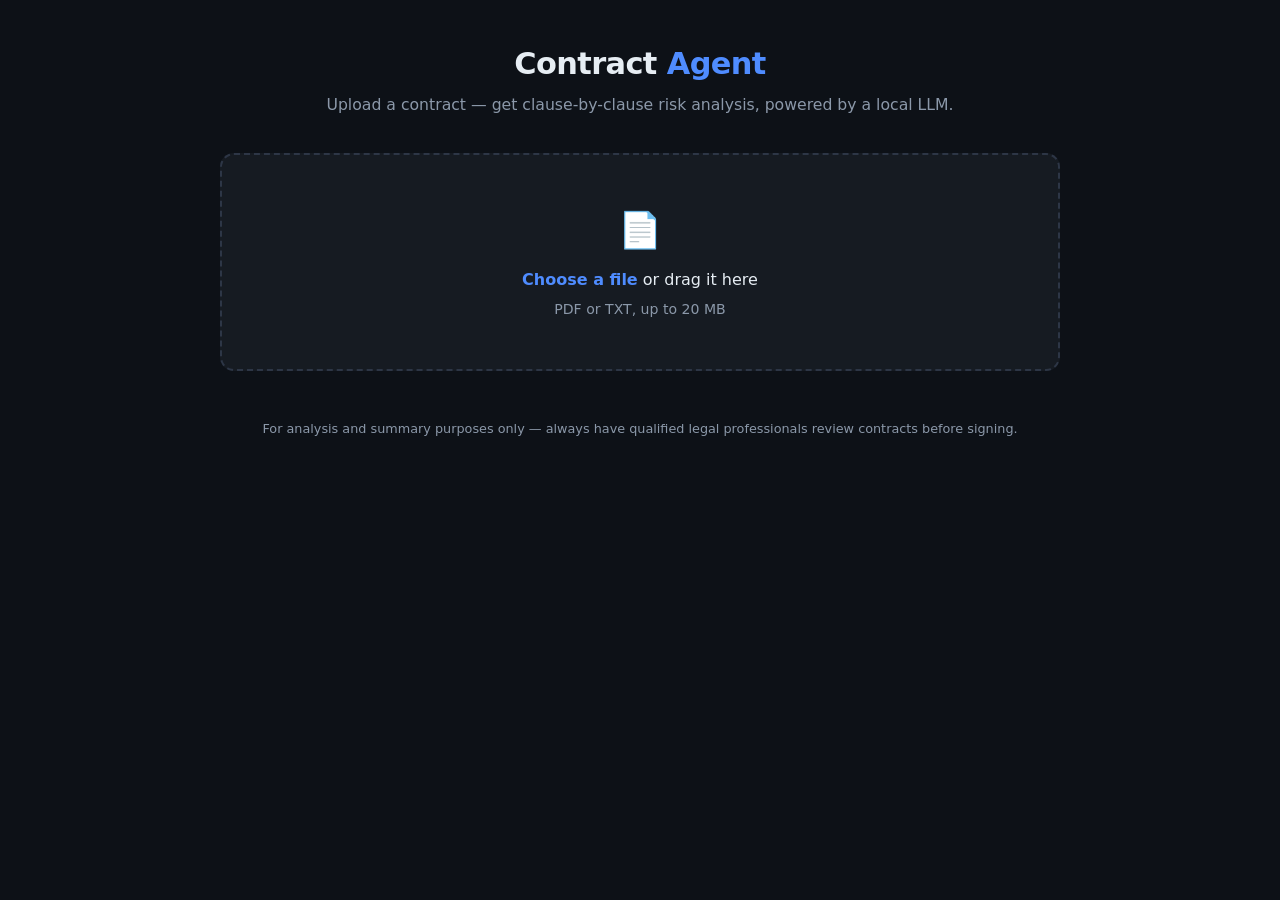
<file: contract-agent/app/static/index.html>
<!DOCTYPE html>
<html lang="en">
<head>
<meta charset="UTF-8" />
<meta name="viewport" content="width=device-width, initial-scale=1.0" />
<title>Contract Agent</title>
<style>
  :root {
    --bg: #0d1117;
    --surface: #161b22;
    --surface-2: #1c2330;
    --border: #2d3646;
    --text: #e6edf3;
    --muted: #8b98a9;
    --accent: #4f8cff;
    --accent-soft: rgba(79, 140, 255, 0.12);
    --high: #f85149;
    --high-soft: rgba(248, 81, 73, 0.12);
    --medium: #d29922;
    --medium-soft: rgba(210, 153, 34, 0.12);
    --low: #3fb950;
    --low-soft: rgba(63, 185, 80, 0.12);
  }
  * { box-sizing: border-box; margin: 0; padding: 0; }
  body {
    font-family: "Segoe UI", system-ui, -apple-system, sans-serif;
    background: var(--bg);
    color: var(--text);
    min-height: 100vh;
    line-height: 1.55;
  }
  .container { max-width: 880px; margin: 0 auto; padding: 40px 20px 80px; }

  header { text-align: center; margin-bottom: 36px; }
  header h1 { font-size: 1.9rem; font-weight: 650; letter-spacing: -0.02em; }
  header h1 span { color: var(--accent); }
  header p { color: var(--muted); margin-top: 6px; font-size: 0.98rem; }

  .drop-zone {
    border: 2px dashed var(--border);
    border-radius: 14px;
    background: var(--surface);
    padding: 48px 24px;
    text-align: center;
    cursor: pointer;
    transition: border-color 0.15s, background 0.15s;
  }
  .drop-zone:hover, .drop-zone.dragover {
    border-color: var(--accent);
    background: var(--accent-soft);
  }
  .drop-zone .icon { font-size: 2.2rem; margin-bottom: 10px; }
  .drop-zone strong { color: var(--accent); }
  .drop-zone .hint { color: var(--muted); font-size: 0.88rem; margin-top: 6px; }
  #file-input { display: none; }

  .panel {
    background: var(--surface);
    border: 1px solid var(--border);
    border-radius: 14px;
    padding: 26px;
    margin-top: 22px;
  }
  .hidden { display: none !important; }

  .progress-header { display: flex; justify-content: space-between; align-items: baseline; margin-bottom: 12px; }
  .progress-header .filename { font-weight: 600; overflow-wrap: anywhere; }
  .progress-header .stage { color: var(--muted); font-size: 0.9rem; white-space: nowrap; margin-left: 16px; }
  .bar-track {
    height: 10px; border-radius: 5px; background: var(--surface-2);
    overflow: hidden; border: 1px solid var(--border);
  }
  .bar-fill {
    height: 100%; width: 0%;
    background: linear-gradient(90deg, var(--accent), #7ab0ff);
    border-radius: 5px;
    transition: width 0.5s ease;
  }
  .bar-fill.indeterminate {
    width: 30%;
    animation: slide 1.4s ease-in-out infinite;
  }
  @keyframes slide {
    0% { margin-left: -30%; }
    100% { margin-left: 100%; }
  }
  .progress-note { color: var(--muted); font-size: 0.86rem; margin-top: 10px; }

  .stats { display: grid; grid-template-columns: repeat(auto-fit, minmax(150px, 1fr)); gap: 12px; margin-bottom: 20px; }
  .stat {
    background: var(--surface-2);
    border: 1px solid var(--border);
    border-radius: 10px;
    padding: 14px 16px;
  }
  .stat .num { font-size: 1.6rem; font-weight: 700; }
  .stat .label { color: var(--muted); font-size: 0.82rem; text-transform: uppercase; letter-spacing: 0.05em; }
  .stat.high .num { color: var(--high); }
  .stat.medium .num { color: var(--medium); }
  .stat.low .num { color: var(--low); }

  .filters { display: flex; gap: 8px; flex-wrap: wrap; margin-bottom: 16px; }
  .chip {
    background: var(--surface-2);
    border: 1px solid var(--border);
    color: var(--muted);
    border-radius: 999px;
    padding: 5px 14px;
    font-size: 0.85rem;
    cursor: pointer;
    transition: all 0.12s;
  }
  .chip.active { background: var(--accent-soft); border-color: var(--accent); color: var(--accent); }

  .clause {
    background: var(--surface-2);
    border: 1px solid var(--border);
    border-left: 4px solid var(--low);
    border-radius: 10px;
    padding: 16px 18px;
    margin-bottom: 12px;
  }
  .clause.high { border-left-color: var(--high); }
  .clause.medium { border-left-color: var(--medium); }
  .clause-top { display: flex; align-items: center; gap: 10px; flex-wrap: wrap; margin-bottom: 8px; }
  .clause-heading { font-weight: 650; font-size: 0.95rem; }
  .badge {
    font-size: 0.72rem; font-weight: 700; text-transform: uppercase;
    letter-spacing: 0.06em; padding: 2px 10px; border-radius: 999px;
  }
  .badge.high { background: var(--high-soft); color: var(--high); }
  .badge.medium { background: var(--medium-soft); color: var(--medium); }
  .badge.low { background: var(--low-soft); color: var(--low); }
  .badge.type { background: var(--accent-soft); color: var(--accent); text-transform: none; letter-spacing: 0; }
  .clause .summary { font-size: 0.94rem; }
  .risk-detail {
    margin-top: 10px; padding: 12px 14px;
    background: var(--surface);
    border-radius: 8px;
    border: 1px solid var(--border);
    font-size: 0.9rem;
  }
  .risk-detail .why { color: var(--text); }
  .risk-detail blockquote {
    margin-top: 8px; padding: 8px 12px;
    border-left: 3px solid var(--border);
    color: var(--muted); font-style: italic;
    overflow-wrap: anywhere;
  }

  .error-panel { border-color: var(--high); }
  .error-panel p { color: var(--high); }

  .btn {
    background: var(--accent); color: #fff; border: none;
    border-radius: 8px; padding: 10px 22px;
    font-size: 0.95rem; font-weight: 600; cursor: pointer;
    margin-top: 16px;
  }
  .btn:hover { filter: brightness(1.1); }

  footer { text-align: center; color: var(--muted); font-size: 0.8rem; margin-top: 48px; }
</style>
</head>
<body>
<div class="container">
  <header>
    <h1>Contract <span>Agent</span></h1>
    <p>Upload a contract — get clause-by-clause risk analysis, powered by a local LLM.</p>
  </header>

  <div class="drop-zone" id="drop-zone">
    <div class="icon">&#128196;</div>
    <div><strong>Choose a file</strong> or drag it here</div>
    <div class="hint">PDF or TXT, up to 20 MB</div>
    <input type="file" id="file-input" accept=".pdf,.txt" />
  </div>

  <div class="panel hidden" id="progress-panel">
    <div class="progress-header">
      <div class="filename" id="progress-filename"></div>
      <div class="stage" id="progress-stage">Queued…</div>
    </div>
    <div class="bar-track"><div class="bar-fill indeterminate" id="bar-fill"></div></div>
    <div class="progress-note">The first analysis loads the model into memory and can take a few minutes. Each clause is analyzed individually.</div>
  </div>

  <div class="panel hidden error-panel" id="error-panel">
    <p id="error-message"></p>
    <button class="btn" onclick="reset()">Try another file</button>
  </div>

  <div class="panel hidden" id="results-panel">
    <div class="stats" id="stats"></div>
    <div class="filters" id="filters"></div>
    <div id="clauses"></div>
    <button class="btn" onclick="reset()">Analyze another contract</button>
  </div>

  <footer>For analysis and summary purposes only — always have qualified legal professionals review contracts before signing.</footer>
</div>

<script>
const dropZone = document.getElementById("drop-zone");
const fileInput = document.getElementById("file-input");
const progressPanel = document.getElementById("progress-panel");
const errorPanel = document.getElementById("error-panel");
const resultsPanel = document.getElementById("results-panel");

let pollTimer = null;
let currentVerdicts = [];
let activeFilter = "all";

dropZone.addEventListener("click", () => fileInput.click());
fileInput.addEventListener("change", () => {
  if (fileInput.files.length) upload(fileInput.files[0]);
});
["dragover", "dragenter"].forEach(evt =>
  dropZone.addEventListener(evt, e => { e.preventDefault(); dropZone.classList.add("dragover"); })
);
["dragleave", "drop"].forEach(evt =>
  dropZone.addEventListener(evt, e => { e.preventDefault(); dropZone.classList.remove("dragover"); })
);
dropZone.addEventListener("drop", e => {
  if (e.dataTransfer.files.length) upload(e.dataTransfer.files[0]);
});

function reset() {
  clearInterval(pollTimer);
  fileInput.value = "";
  [progressPanel, errorPanel, resultsPanel].forEach(p => p.classList.add("hidden"));
  dropZone.classList.remove("hidden");
}

function showError(message) {
  clearInterval(pollTimer);
  progressPanel.classList.add("hidden");
  document.getElementById("error-message").textContent = message;
  errorPanel.classList.remove("hidden");
}

async function upload(file) {
  reset();
  dropZone.classList.add("hidden");
  document.getElementById("progress-filename").textContent = file.name;
  document.getElementById("progress-stage").textContent = "Uploading…";
  progressPanel.classList.remove("hidden");

  const form = new FormData();
  form.append("file", file);

  let resp;
  try {
    resp = await fetch("/api/analyze", { method: "POST", body: form });
  } catch {
    return showError("Could not reach the server. Is it still running?");
  }
  const body = await resp.json();
  if (!resp.ok) return showError(body.detail || "Upload failed.");

  poll(body.job_id);
}

function poll(jobId) {
  pollTimer = setInterval(async () => {
    let resp;
    try {
      resp = await fetch(`/api/jobs/${jobId}`);
    } catch {
      return showError("Lost connection to the server.");
    }
    const job = await resp.json();
    if (!resp.ok) return showError(job.detail || "Job not found.");

    const stage = document.getElementById("progress-stage");
    const bar = document.getElementById("bar-fill");

    if (job.status === "queued") {
      stage.textContent = "Queued…";
    } else if (job.status === "running") {
      const { done, total } = job.progress;
      if (total > 0) {
        bar.classList.remove("indeterminate");
        bar.style.width = `${Math.round((done / total) * 100)}%`;
        stage.textContent = `Clause ${done} of ${total}`;
      } else {
        stage.textContent = "Reading document…";
      }
    } else if (job.status === "done") {
      clearInterval(pollTimer);
      progressPanel.classList.add("hidden");
      renderResults(job.result);
    } else if (job.status === "error") {
      showError(job.error || "Analysis failed.");
    }
  }, 1500);
}

function renderResults(result) {
  currentVerdicts = result.verdicts;
  activeFilter = "all";

  const lowCount = result.verdicts.filter(v => v.risk_level === "low").length;
  const stats = [
    { num: result.total_clauses, label: "Clauses analyzed", cls: "" },
    { num: result.high_risk_count, label: "High risk", cls: "high" },
    { num: result.medium_risk_count, label: "Medium risk", cls: "medium" },
    { num: lowCount, label: "Low risk", cls: "low" },
  ];
  document.getElementById("stats").innerHTML = stats.map(s =>
    `<div class="stat ${s.cls}"><div class="num">${s.num}</div><div class="label">${s.label}</div></div>`
  ).join("");

  const filters = [
    { key: "all", label: "All" },
    { key: "high", label: "High risk" },
    { key: "medium", label: "Medium risk" },
    { key: "low", label: "Low risk" },
  ];
  const filtersEl = document.getElementById("filters");
  filtersEl.innerHTML = filters.map(f =>
    `<button class="chip ${f.key === "all" ? "active" : ""}" data-key="${f.key}">${f.label}</button>`
  ).join("");
  filtersEl.querySelectorAll(".chip").forEach(chip => {
    chip.addEventListener("click", () => {
      activeFilter = chip.dataset.key;
      filtersEl.querySelectorAll(".chip").forEach(c => c.classList.toggle("active", c === chip));
      renderClauses();
    });
  });

  renderClauses();

  if (result.failed_chunk_indices.length) {
    const note = document.createElement("p");
    note.className = "progress-note";
    note.textContent = `${result.failed_chunk_indices.length} clause(s) could not be analyzed reliably and were skipped.`;
    document.getElementById("clauses").appendChild(note);
  }

  resultsPanel.classList.remove("hidden");
}

function esc(s) {
  const div = document.createElement("div");
  div.textContent = s;
  return div.innerHTML;
}

function renderClauses() {
  // High-risk clauses first, then medium, then low; document order within each.
  const order = { high: 0, medium: 1, low: 2 };
  const verdicts = currentVerdicts
    .filter(v => activeFilter === "all" || v.risk_level === activeFilter)
    .slice()
    .sort((a, b) => order[a.risk_level] - order[b.risk_level] || a.chunk_index - b.chunk_index);

  document.getElementById("clauses").innerHTML = verdicts.map(v => `
    <div class="clause ${v.risk_level}">
      <div class="clause-top">
        <span class="clause-heading">${esc(v.heading || `Clause ${v.chunk_index + 1}`)}</span>
        <span class="badge ${v.risk_level}">${v.risk_level} risk</span>
        <span class="badge type">${esc(v.clause_type.replace(/_/g, " "))}</span>
      </div>
      <div class="summary">${esc(v.summary)}</div>
      ${v.risk_level !== "low" && v.risk_reason ? `
        <div class="risk-detail">
          <div class="why">${esc(v.risk_reason)}</div>
          ${v.quoted_text ? `<blockquote>&ldquo;${esc(v.quoted_text)}&rdquo;</blockquote>` : ""}
        </div>` : ""}
    </div>
  `).join("") || `<p class="progress-note">No clauses match this filter.</p>`;
}
</script>
</body>
</html>
</file>
